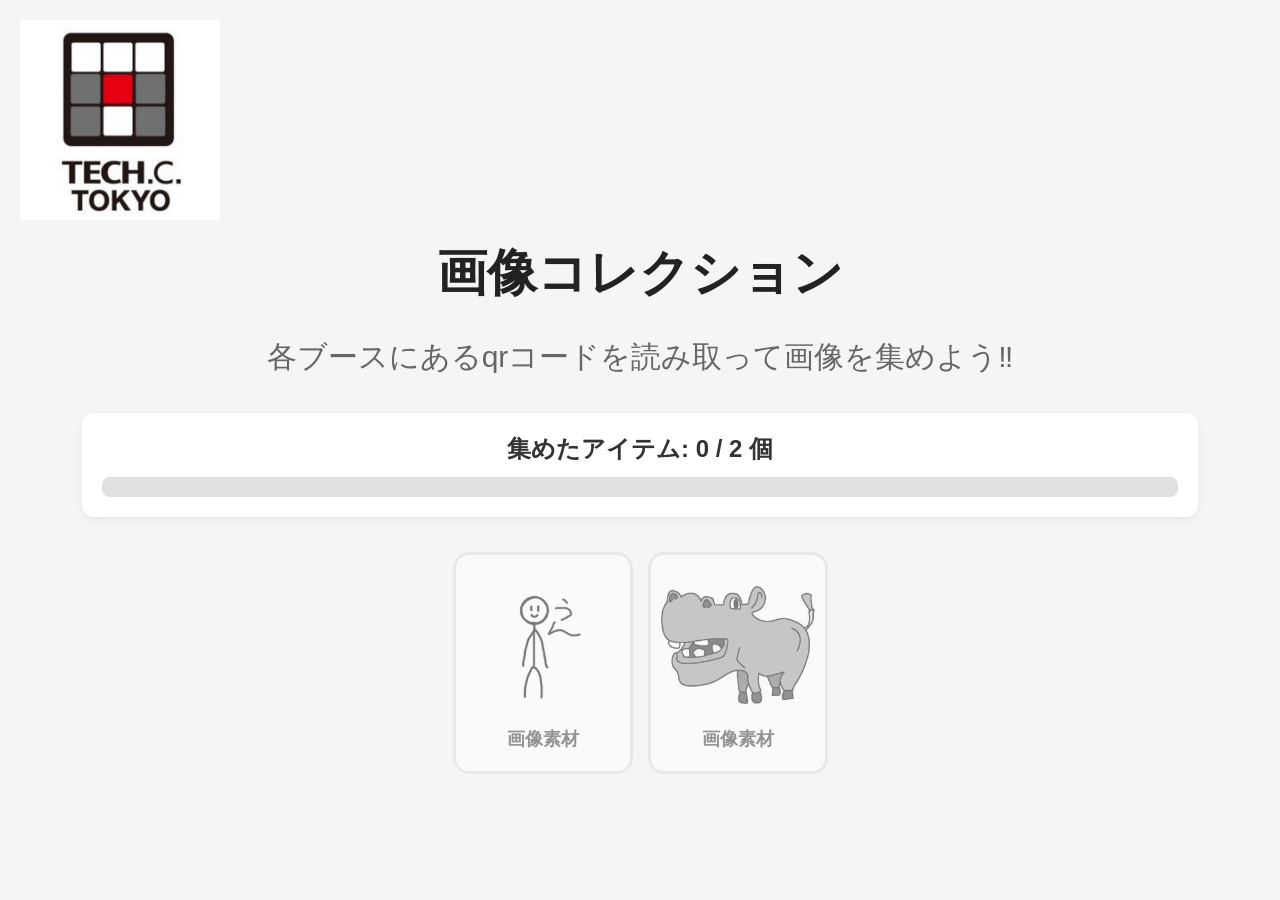
<file: index.html>
<!DOCTYPE html>
<html lang="ja">
<head>
    <meta charset="UTF-8">
    <title>文化祭スタンプラリー</title>
    <link rel="stylesheet" href="style.css">
</head>
<body>
    <div class="school-header">
        <img src="techc.jpg" alt="学校マーク" class="school-logo">
    </div>

    <h1>画像コレクション</h1>
    <p>各ブースにあるqrコードを読み取って画像を集めよう‼</p>

    <!-- 達成率 -->
    <div class="progress-container">
        <div class="progress-text">集めたアイテム: <span id="progress-count">0</span> / 2 個</div>
        <div class="progress-bar-bg">
            <div id="progress-bar" class="progress-bar-fill"></div>
        </div>
    </div>

    <!-- アイテムの一覧 -->
    <div class="item-container">
        
        <div id="human" class="item-box">
            <div class="item-image-wrapper">
                <img src="human.png" alt="画像素材" class="item-image">
            </div>
            <div class="name">画像素材</div>
        </div>

        <div id="kaba" class="item-box">
            <div class="item-image-wrapper">
                <img src="kaba.jpg" alt="かば" class="item-image">
            </div>
            <div class="name">画像素材</div>
        </div>
    </div>

    <div id="clear-screen" class="clear-hidden">
        <div class="clear-content">
            <h2>🎉 COMPLETE！ 🎉</h2>
            <p class="clear-msg">すべての画像を集めたよ！</p>
            <p class="clear-sub">この画面をブースの受付に見せて、<br>景品をゲットしよう！</p>
        </div>
    </div>
    
    <script src="script.js"></script>
</body>
</html>
</file>
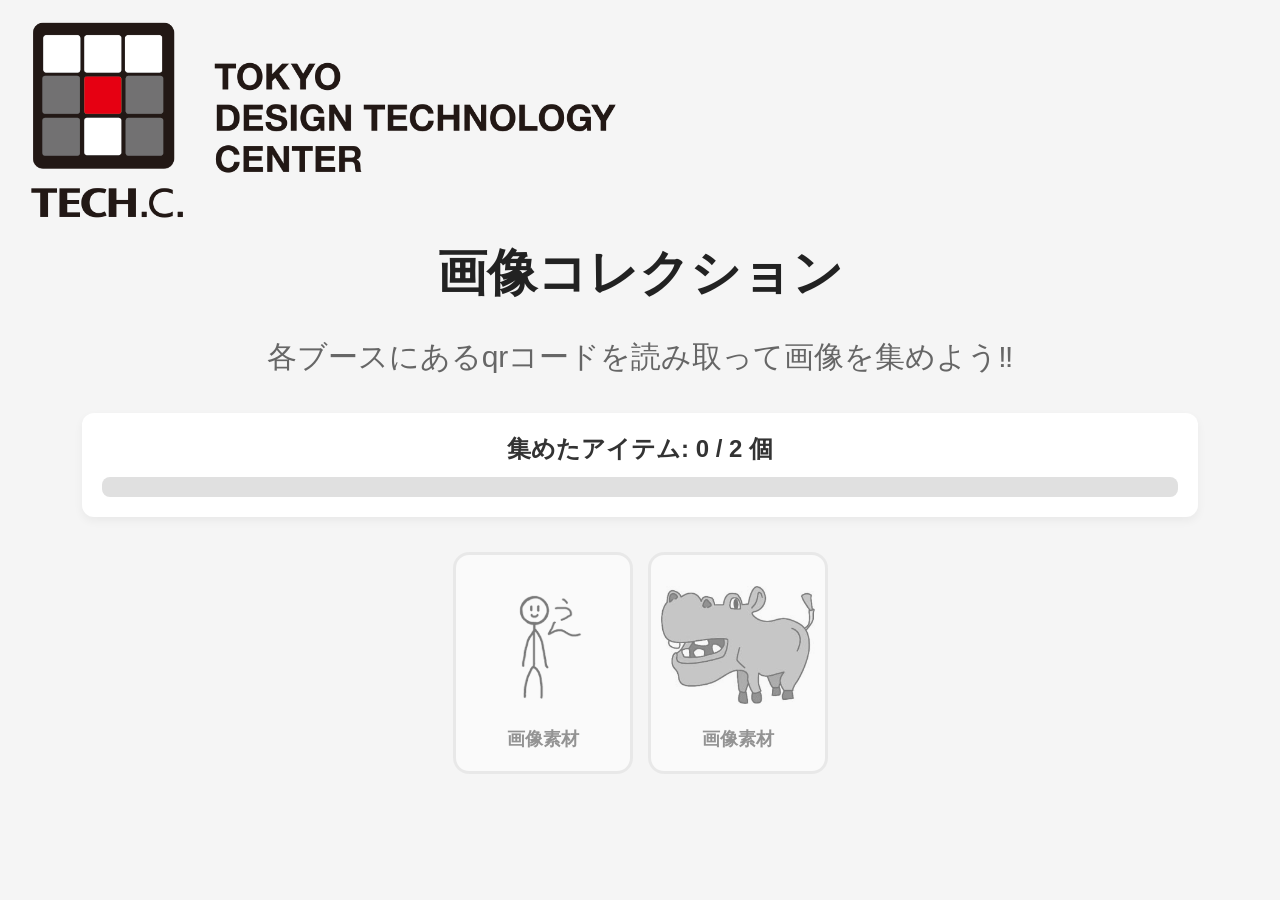
<file: -A-main/index.html>
<!DOCTYPE html>
<html lang="ja">
<head>
    <meta charset="UTF-8">
    <title>文化祭スタンプラリー</title>
    <link rel="stylesheet" href="style.css">
</head>
<body>
    <div class="school-header">
        <img src="img/logo.png" alt="学校マーク" class="school-logo">
    </div>

    <h1>画像コレクション</h1>
    <p>各ブースにあるqrコードを読み取って画像を集めよう‼</p>

    <!-- 達成率 -->
    <div class="progress-container">
        <div class="progress-text">集めたアイテム: <span id="progress-count">0</span> / 2 個</div>
        <div class="progress-bar-bg">
            <div id="progress-bar" class="progress-bar-fill"></div>
        </div>
    </div>

    <!-- アイテムの一覧 -->
    <div class="item-container">
        
        <div id="human" class="item-box">
            <div class="item-image-wrapper">
                <img src="img/human.png" alt="画像素材" class="item-image">
            </div>
            <div class="name">画像素材</div>
        </div>

        <div id="kaba" class="item-box">
            <div class="item-image-wrapper">
                <img src="img/kaba.jpg" alt="かば" class="item-image">
            </div>
            <div class="name">画像素材</div>
        </div>
    </div>

    <div id="clear-screen" class="clear-hidden">
        <div class="clear-content">
            <h2>🎉 COMPLETE！ 🎉</h2>
            <p class="clear-msg">すべての画像を集めたよ！</p>
            <p class="clear-sub">この画面をブースの受付に見せて、<br>景品をゲットしよう！</p>
        </div>
    </div>
    
    <script src="script.js"></script>
</body>
</html>
</file>
<file: style.css>
/* 全体のデザイン */
body {
    font-family: sans-serif;
    text-align: center;
    background-color: #f5f5f5;
    margin: 0;
    padding: 20px;
    box-sizing: border-box;
}

/* 🌟学校マークを左端にドカンと配置するエリア */
.school-header {
    width: 100%;
    display: flex;
    justify-content: flex-start; /* 🌟これで完全に「左寄せ」になります */
    margin-bottom: 20px;
}
.school-logo {
    height: 200px;    /* 🌟あなたの指定した200px！ */
    max-width: 90%;   /* スマホの画面からはみ出さないための保険 */
    width: auto;
    object-fit: contain;
}

/* 🌟あなたの指定したサイズの大文字テキスト */
h1 {
    font-size: 50px;  /* 🌟50pxの大迫力タイトル */
    text-align: center;
    margin: 10px 0;
    color: #222;
}
p {
    font-size: 30px;  /* 🌟30pxの大きな説明文 */
    text-align: center;
    color: #666;
    margin-bottom: 35px;
}

/* 達成率エリア */
.progress-container {
    background-color: #fff;
    border-radius: 12px;
    padding: 20px;
    max-width: 90%; 
    margin: 0 auto 35px;
    box-shadow: 0 4px 10px rgba(0,0,0,0.05);
    box-sizing: border-box;
}
.progress-text {
    font-size: 24px; /* 🌟文字が大きいので、ここも少し大きく調整しました */
    font-weight: bold;
    margin-bottom: 12px;
    color: #333;
}
.progress-bar-bg {
    background-color: #e0e0e0;
    border-radius: 8px;
    height: 20px; /* 🌟少し太くして見やすく */
    width: 100%;
    overflow: hidden;
}
.progress-bar-fill {
    background-color: #4caf50;
    height: 100%;
    width: 0%;
    transition: width 0.5s ease;
}

/* アイテムを並べるエリア */
.item-container {
    display: flex;
    justify-content: center;
    gap: 15px;
    max-width: 100%;
    padding: 0 10px;
    box-sizing: border-box;
}

/* アイテムボックス */
.item-box {
    background-color: #fff;
    border: 3px solid #ddd; 
    border-radius: 16px;   
    padding: 20px 10px;
    flex: 1;                
    max-width: 180px; /* 🌟文字が大きいので、箱の最大幅も少し広げました */      
    text-align: center;
    transition: all 0.5s ease;
    filter: grayscale(100%);
    opacity: 0.5;
    box-sizing: border-box;
}

/* アイテムをゲットした時用のデザイン */
.item-box.got {
    filter: grayscale(0%);
    opacity: 1;
    border-color: #ff9800;
    background-color: #fffde7;
    box-shadow: 0 6px 15px rgba(255, 152, 0, 0.3); 
}

/* 画像を表示するエリア */
.item-image-wrapper {
    width: 100%;
    height: 140px; /* 🌟箱に合わせて少し高く */
    margin: 0 auto 12px;
    display: flex;
    justify-content: center;
    align-items: center;
}

/* 実際の画像タグ */
.item-image {
    max-width: 100%;
    max-height: 100%;
    object-fit: contain;
}

/* アイテム名のテキスト */
.name {
    font-size: 18px; /* 🌟少し大きく */
    font-weight: bold;
    color: #333;
}
/* 普段は非表示にするための設定 */
.clear-hidden {
    display: none;
}

/* 2個集まった時にJSでこのクラスをつけ、画面全体に表示させる */
.clear-show {
    display: flex;
    position: fixed;
    top: 0;
    left: 0;
    width: 100%;
    height: 100%;
    background-color: rgba(0, 0, 0, 0.85); /* 背景を少し暗くして文字を目立たせる */
    z-index: 999; /* 1番手前に表示 */
    justify-content: center;
    align-items: center;
}

/* おめでとうポップアップの白い箱 */
.clear-content {
    background-color: #fff;
    padding: 40px 20px;
    border-radius: 24px;
    width: 85%;
    max-width: 400px;
    box-shadow: 0 10px 25px rgba(255, 152, 0, 0.5);
    border: 5px solid #ff9800;
    animation: popIn 0.4s ease-out; /* 出現時のアニメーション */
}

/* ポップアップ内の文字サイズ設定 */
.clear-content h2 {
    font-size: 45px !important; /* ドカンと大文字 */
    color: #ff9800;
    margin: 0 0 20px 0;
}
.clear-msg {
    font-size: 28px !important;
    font-weight: bold;
    color: #333;
    margin-bottom: 15px;
}
.clear-sub {
    font-size: 22px !important;
    color: #666;
    line-height: 1.5;
}

/* 画面がパッと大きくなって現れるアニメーション効果 */
@keyframes popIn {
    0% { transform: scale(0.7); opacity: 0; }
    100% { transform: scale(1); opacity: 1; }
}
</file>
<file: -A-main/style.css>
/* 全体のデザイン */
body {
    font-family: sans-serif;
    text-align: center;
    background-color: #f5f5f5;
    margin: 0;
    padding: 20px;
    box-sizing: border-box;
}

/* 🌟学校マークを左端にドカンと配置するエリア */
.school-header {
    width: 100%;
    display: flex;
    justify-content: flex-start; /* 🌟これで完全に「左寄せ」になります */
    margin-bottom: 20px;
}
.school-logo {
    height: 200px;    /* 🌟あなたの指定した200px！ */
    max-width: 90%;   /* スマホの画面からはみ出さないための保険 */
    width: auto;
    object-fit: contain;
}

/* 🌟あなたの指定したサイズの大文字テキスト */
h1 {
    font-size: 50px;  /* 🌟50pxの大迫力タイトル */
    text-align: center;
    margin: 10px 0;
    color: #222;
}
p {
    font-size: 30px;  /* 🌟30pxの大きな説明文 */
    text-align: center;
    color: #666;
    margin-bottom: 35px;
}

/* 達成率エリア */
.progress-container {
    background-color: #fff;
    border-radius: 12px;
    padding: 20px;
    max-width: 90%; 
    margin: 0 auto 35px;
    box-shadow: 0 4px 10px rgba(0,0,0,0.05);
    box-sizing: border-box;
}
.progress-text {
    font-size: 24px; /* 🌟文字が大きいので、ここも少し大きく調整しました */
    font-weight: bold;
    margin-bottom: 12px;
    color: #333;
}
.progress-bar-bg {
    background-color: #e0e0e0;
    border-radius: 8px;
    height: 20px; /* 🌟少し太くして見やすく */
    width: 100%;
    overflow: hidden;
}
.progress-bar-fill {
    background-color: #4caf50;
    height: 100%;
    width: 0%;
    transition: width 0.5s ease;
}

/* アイテムを並べるエリア */
.item-container {
    display: flex;
    justify-content: center;
    gap: 15px;
    max-width: 100%;
    padding: 0 10px;
    box-sizing: border-box;
}

/* アイテムボックス */
.item-box {
    background-color: #fff;
    border: 3px solid #ddd; 
    border-radius: 16px;   
    padding: 20px 10px;
    flex: 1;                
    max-width: 180px; /* 🌟文字が大きいので、箱の最大幅も少し広げました */      
    text-align: center;
    transition: all 0.5s ease;
    filter: grayscale(100%);
    opacity: 0.5;
    box-sizing: border-box;
}

/* アイテムをゲットした時用のデザイン */
.item-box.got {
    filter: grayscale(0%);
    opacity: 1;
    border-color: #ff9800;
    background-color: #fffde7;
    box-shadow: 0 6px 15px rgba(255, 152, 0, 0.3); 
}

/* 画像を表示するエリア */
.item-image-wrapper {
    width: 100%;
    height: 140px; /* 🌟箱に合わせて少し高く */
    margin: 0 auto 12px;
    display: flex;
    justify-content: center;
    align-items: center;
}

/* 実際の画像タグ */
.item-image {
    max-width: 100%;
    max-height: 100%;
    object-fit: contain;
}

/* アイテム名のテキスト */
.name {
    font-size: 18px; /* 🌟少し大きく */
    font-weight: bold;
    color: #333;
}
/* 普段は非表示にするための設定 */
.clear-hidden {
    display: none;
}

/* 2個集まった時にJSでこのクラスをつけ、画面全体に表示させる */
.clear-show {
    display: flex;
    position: fixed;
    top: 0;
    left: 0;
    width: 100%;
    height: 100%;
    background-color: rgba(0, 0, 0, 0.85); /* 背景を少し暗くして文字を目立たせる */
    z-index: 999; /* 1番手前に表示 */
    justify-content: center;
    align-items: center;
}

/* おめでとうポップアップの白い箱 */
.clear-content {
    background-color: #fff;
    padding: 40px 20px;
    border-radius: 24px;
    width: 85%;
    max-width: 400px;
    box-shadow: 0 10px 25px rgba(255, 152, 0, 0.5);
    border: 5px solid #ff9800;
    animation: popIn 0.4s ease-out; /* 出現時のアニメーション */
}

/* ポップアップ内の文字サイズ設定 */
.clear-content h2 {
    font-size: 45px !important; /* ドカンと大文字 */
    color: #ff9800;
    margin: 0 0 20px 0;
}
.clear-msg {
    font-size: 28px !important;
    font-weight: bold;
    color: #333;
    margin-bottom: 15px;
}
.clear-sub {
    font-size: 22px !important;
    color: #666;
    line-height: 1.5;
}

/* 画面がパッと大きくなって現れるアニメーション効果 */
@keyframes popIn {
    0% { transform: scale(0.7); opacity: 0; }
    100% { transform: scale(1); opacity: 1; }
}
</file>
